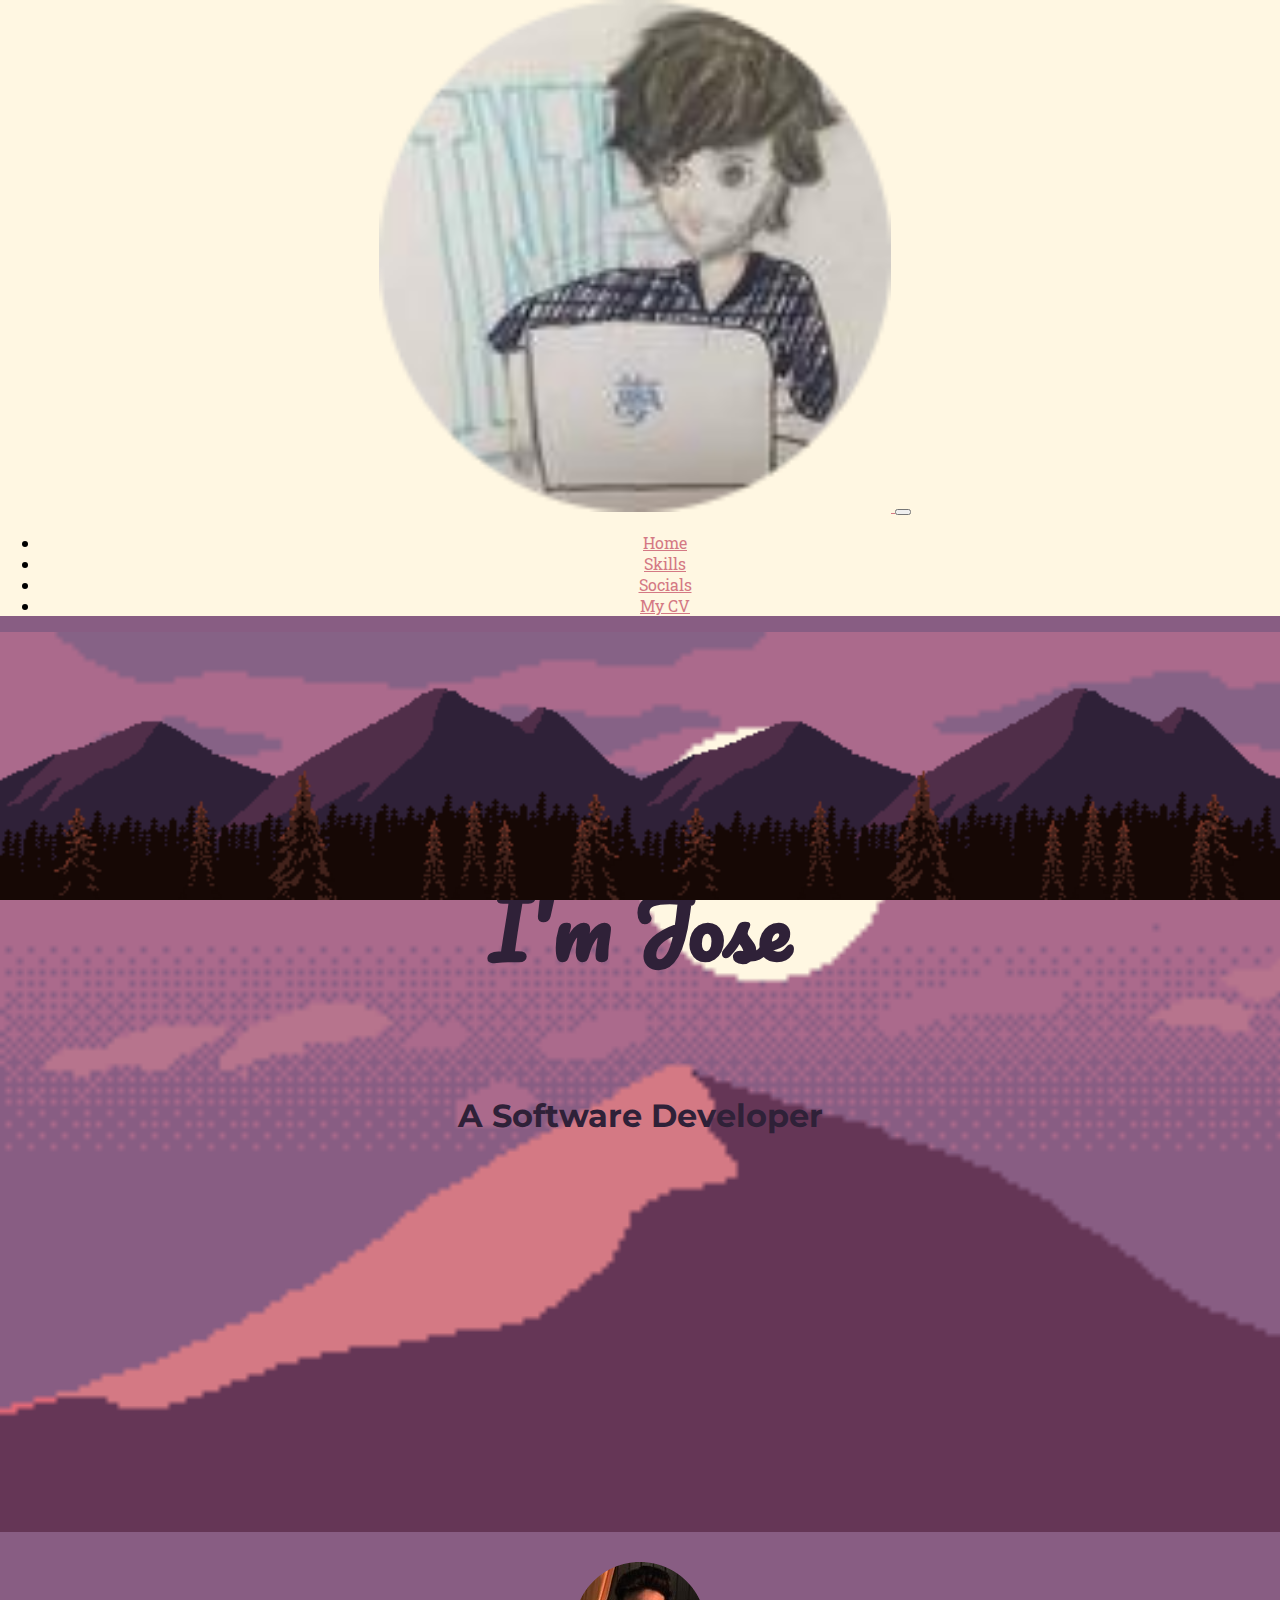
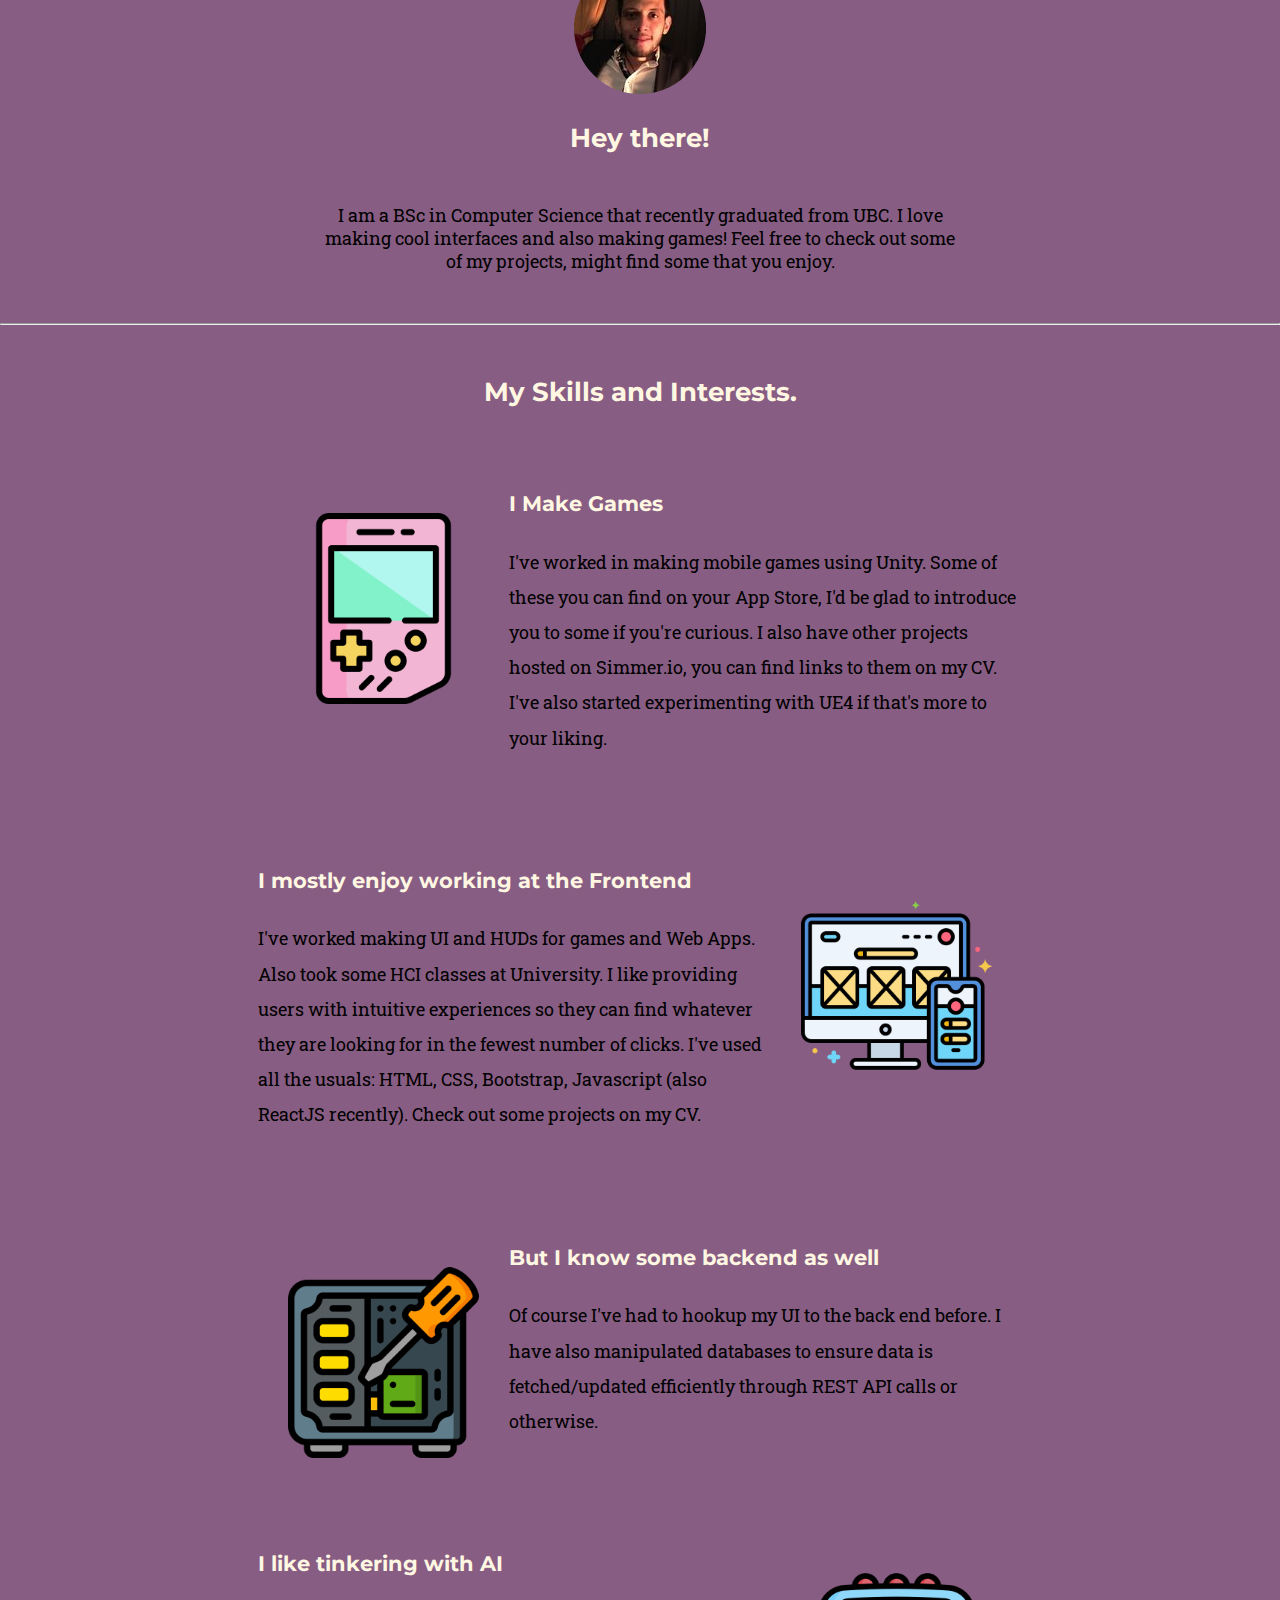
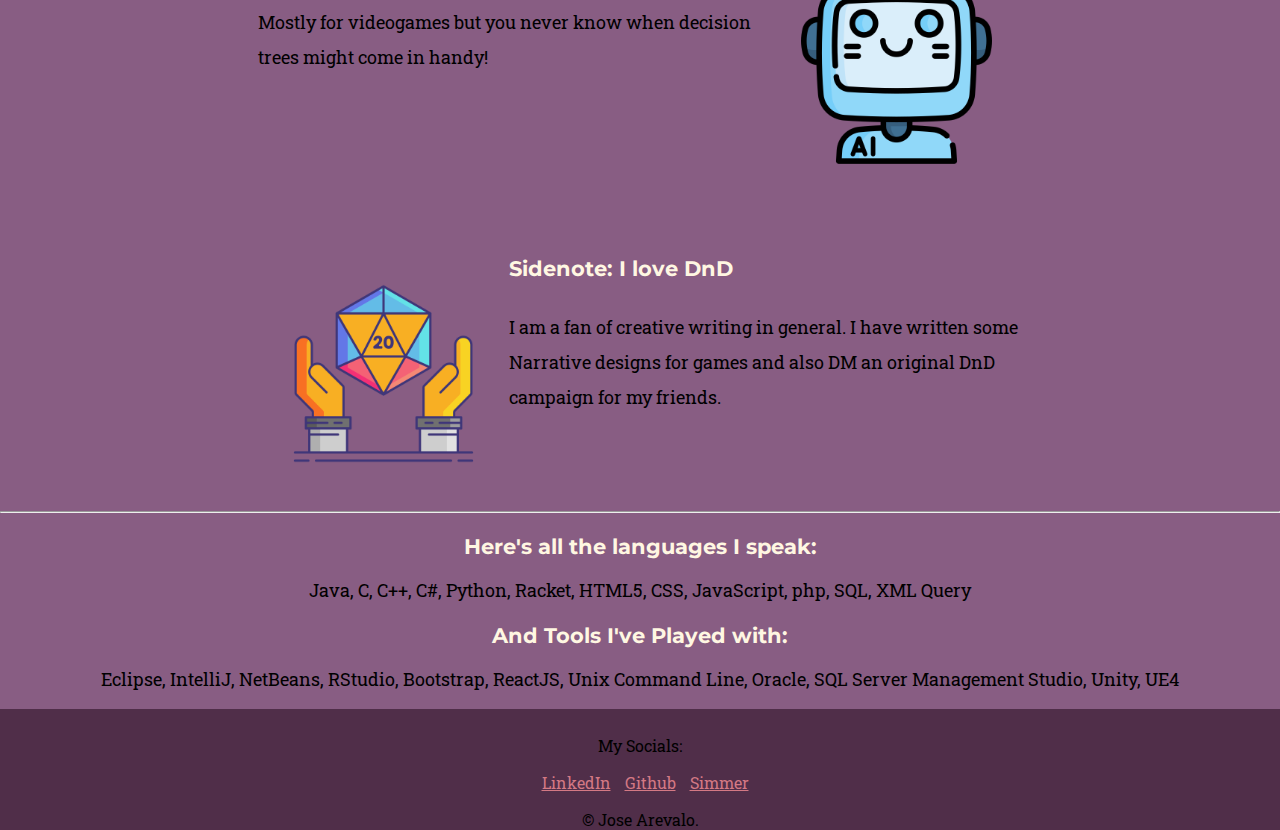
<file: index.html>
<!DOCTYPE html>
<html lang="en" dir="ltr">
  <head>
    <meta charset="utf-8">
    <title>Jose Arevalo's Personal Site</title>
    <link href="https://cdn.jsdelivr.net/npm/bootstrap@5.1.3/dist/css/bootstrap.min.css" rel="stylesheet" integrity="sha384-1BmE4kWBq78iYhFldvKuhfTAU6auU8tT94WrHftjDbrCEXSU1oBoqyl2QvZ6jIW3" crossorigin="anonymous">
    <link rel="stylesheet" href="css/master.css">
    <link rel="icon" href="favicon.ico">
    <link rel="preconnect" href="https://fonts.googleapis.com">
    <link rel="preconnect" href="https://fonts.gstatic.com" crossorigin>
    <link href="https://fonts.googleapis.com/css2?family=Montserrat&family=Pacifico&family=Roboto+Slab&display=swap" rel="stylesheet">
  </head>
  <body>
    <nav class="navbar fixed-top navbar-expand-lg navbar-light navbar-background">
      <a href="#">
        <img class="logo" src="images/Jose-logo.png" alt="Jose logo">
      </a>
      <button class="navbar-toggler" type="button" data-bs-toggle="collapse" data-bs-target="#navbarSupportedContent" aria-controls="navbarSupportedContent" aria-expanded="false" aria-label="Toggle navigation">
        <span class="navbar-toggler-icon"></span>
      </button>
      <div class="collapse navbar-collapse" id="navbarSupportedContent">
        <ul class="navbar-nav ms-auto">
          <li class="nav-item">
            <a class="nav-link" href="#Landing">Home</a>
          </li>
          <li class="nav-item">
            <a class="nav-link" href="#Skills">Skills</a>
          </li>
          <li class="nav-item">
            <a class="nav-link" href="#Footer">Socials</a>
          </li>
          <li class="nav-item">
            <a class="nav-link" href="cv.html">My CV</a>
          </li>
        </ul>
      </div>
    </nav>
    <div class="top-container" id="Landing">
      <h1>I'm Jose</h1>
      <h3 class="intro-title" >A Software Developer</h3>
      <img class= "pixel-image" src="images/pixel-mountain-mountains.png" alt="mountains">
      <img class= "pixel-image" src="images/pixel-mountain-trees.png" alt="trees">
      <img class= "pixel-image" src="images/pixel-mountain-foreground-trees.png" alt="trees-foreground">
    </div>
    <div class="middle-container" id="Skills">
      <div class="profile">
        <img src="images/Jose's Photo-circled.png" alt="Jose's Picture">
        <h2>Hey there!</h2>
        <p class="profile-p">I am a BSc in Computer Science that recently graduated from UBC. I love making cool interfaces and also making games! Feel free to check out some of my projects, might find some that you enjoy.</p>
      </div>
      <hr>
      <div class="skills">
        <h2>My Skills and Interests.</h2>
        <table>
          <tr>
            <td>
              <div class="skill-row">
                <img class="skill-image left-float-image" src="images/gaming-device.png" alt="gaming device pic">
                <h3>I Make Games</h3>
                <p>I've worked in making mobile games using Unity. Some of these you can find on your App Store, I'd be glad to introduce you to some if you're curious. I also have other projects hosted on Simmer.io, you can find links to them on my CV. I've also started experimenting with UE4 if that's more to your liking.</p>
              </div>
            </td>
          </tr>
          <tr>
            <td>
              <div class="skill-row">
                <img class="skill-image right-float-image" src="images/UI-image.png" alt="UI pic">
                <h3>I mostly enjoy working at the Frontend</h3>
                <p>I've worked making UI and HUDs for games and Web Apps. Also took some HCI classes at University. I like providing users with intuitive experiences so they can find whatever they are looking for in the fewest number of clicks. I've used all the usuals: HTML, CSS, Bootstrap, Javascript (also ReactJS recently). Check out some projects on my CV.</p>
              </div>
            </td>
          </tr>
          <tr>
            <td>
              <div class="skill-row">
                <img class="skill-image left-float-image" src="images/backend-image.png" alt="backend pic">
                <h3>But I know some backend as well</h3>
                <p>Of course I've had to hookup my UI to the back end before. I have also manipulated databases to ensure data is fetched/updated efficiently through REST API calls or otherwise.</p>
              </div>
            </td>
          </tr>
          <tr>
            <td>
              <div class="skill-row">
                <img class="skill-image right-float-image" src="images/robot-image.png" alt="robot pic">
                <h3>I like tinkering with AI</h3>
                <p>Mostly for videogames but you never know when decision trees might come in handy!</p>
              </div>
            </td>
          </tr>
          <tr>
            <td>
              <div class="skill-row">
                <img class="skill-image left-float-image" src="images/d20.png" alt="D20P pic">
                <h3>Sidenote: I love DnD</h3>
                <p>I am a fan of creative writing in general. I have written some Narrative designs for games and also DM an original DnD campaign for my friends.</p>
              </div>
            </td>
          </tr>
        </table>
      </div>
      <hr>
      <h3>Here's all the languages I speak:</h3>
      <p>Java, C, C++, C#, Python, Racket,
        HTML5, CSS, JavaScript, php,
        SQL, XML Query
      </p>
      <h3>And Tools I've Played with: </h3>
      <p>Eclipse, IntelliJ, NetBeans,
        RStudio, Bootstrap, ReactJS,
        Unix Command Line,
        Oracle, SQL Server Management Studio, Unity, UE4
      </p>
    </div>


    <div class="bottom-container" id="Footer">
      <p>My Socials: </p>
      <a class="footer-link" href="https://www.linkedin.com/">LinkedIn</a>
      <a class="footer-link" href="https://github.com/JDAV96">Github</a>
      <a class="footer-link" href="https://simmer.io/@JDAV96/">Simmer</a>
      <p>© Jose Arevalo.</p>
    </div>
    <script src="https://cdn.jsdelivr.net/npm/bootstrap@5.1.3/dist/js/bootstrap.bundle.min.js" integrity="sha384-ka7Sk0Gln4gmtz2MlQnikT1wXgYsOg+OMhuP+IlRH9sENBO0LRn5q+8nbTov4+1p" crossorigin="anonymous"></script>
  </body>
</html>
</file>
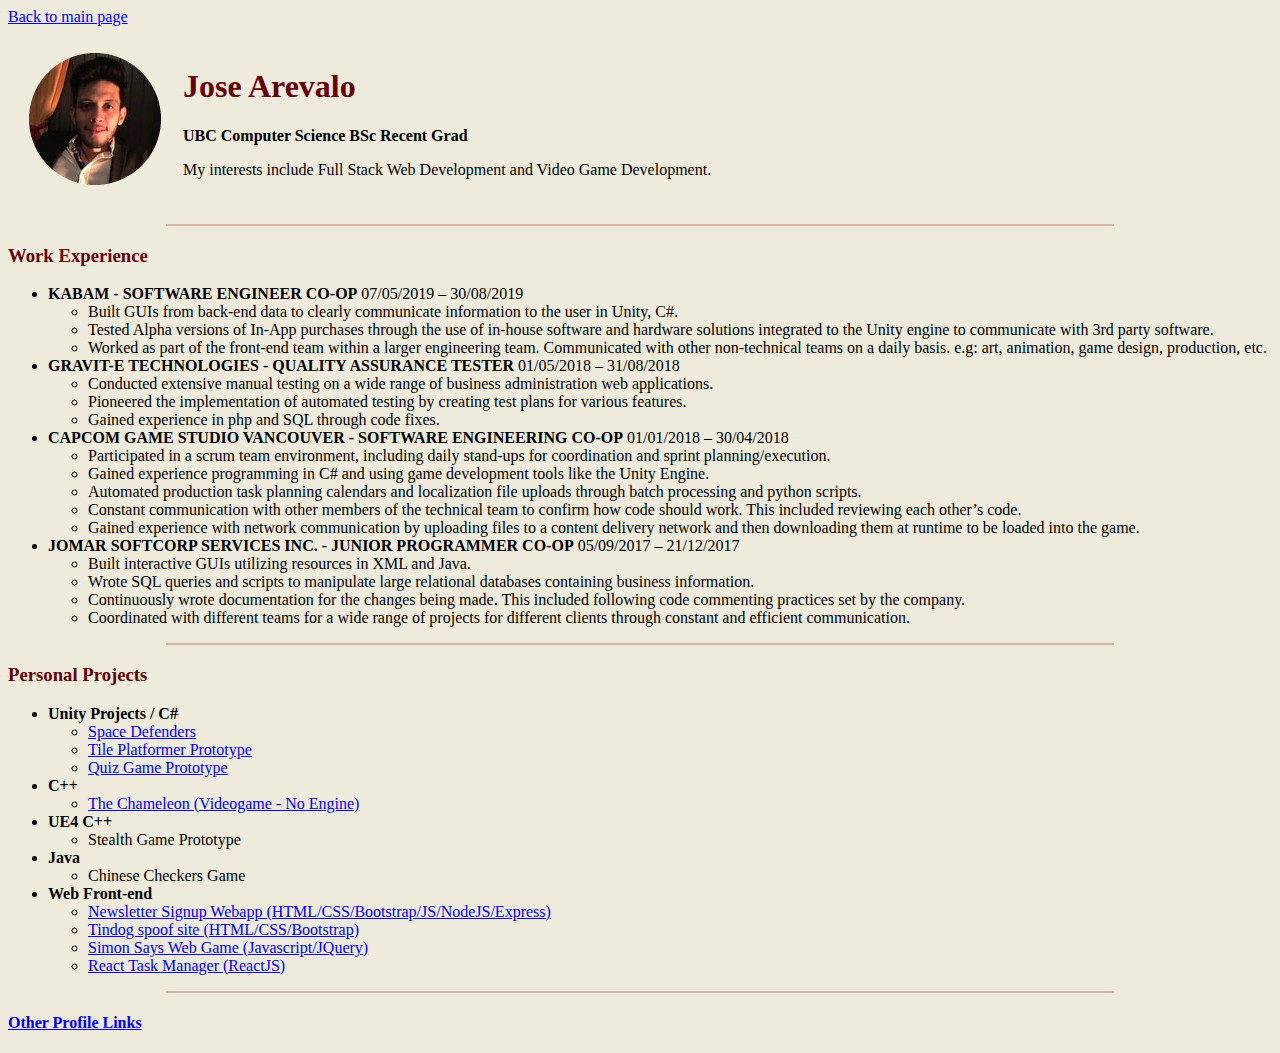
<file: cv.html>
<!DOCTYPE html>
<html lang="en" dir="ltr">

<head>
  <meta charset="utf-8">
  <title>Jose Arevalo's CV</title>
  <link rel="stylesheet" href="css/cv-stylesheet.css">
  <link rel="icon" href="favicon.ico">
</head>

<body>
  <a href="index.html">Back to main page</a>
  <table cellspacing = "20">
    <tr>
      <td><img src="images/Jose's Photo-circled.png" alt="Jose's Picture" /></td>
      <td><h1>Jose Arevalo</h1>
      <p><strong>UBC Computer Science BSc Recent Grad</strong></p>
      <p>My interests include Full Stack Web Development and Video Game Development.</p></td>
    </tr>
  </table>
  <hr>
  <h3>Work Experience</h3>
  <ul>
    <li><strong>KABAM - SOFTWARE ENGINEER CO-OP</strong> 07/05/2019 – 30/08/2019</li>
      <ul>
        <li>Built GUIs from back-end data to clearly communicate information to the user in Unity, C#.</li>
        <li>Tested Alpha versions of In-App purchases through the use of in-house software and hardware solutions integrated to the Unity engine to communicate with 3rd party software.</li>
        <li>Worked as part of the front-end team within a larger engineering team. Communicated with other non-technical teams on a daily basis. e.g: art, animation, game design, production, etc.</li>
      </ul>
    <li><strong>GRAVIT-E TECHNOLOGIES - QUALITY ASSURANCE TESTER</strong> 01/05/2018 – 31/08/2018</li>
      <ul>
        <li>Conducted extensive manual testing on a wide range of business administration web applications.</li>
        <li>Pioneered the implementation of automated testing by creating test plans for various features.</li>
        <li>Gained experience in php and SQL through code fixes.</li>
      </ul>
    <li><strong>CAPCOM GAME STUDIO VANCOUVER - SOFTWARE ENGINEERING CO-OP</strong> 01/01/2018 – 30/04/2018</li>
      <ul>
        <li>Participated in a scrum team environment, including daily stand-ups for coordination and sprint planning/execution.</li>
        <li>Gained experience programming in C# and using game development tools like the Unity Engine.</li>
        <li>Automated production task planning calendars and localization file uploads through batch processing and python scripts.</li>
        <li>Constant communication with other members of the technical team to confirm how code should work. This included reviewing each other’s code.</li>
        <li>Gained experience with network communication by uploading files to a content delivery network and then downloading them at runtime to be loaded into the game.</li>
      </ul>
    <li><strong>JOMAR SOFTCORP SERVICES INC. - JUNIOR PROGRAMMER CO-OP</strong> 05/09/2017 – 21/12/2017</li>
      <ul>
        <li>Built interactive GUIs utilizing resources in XML and Java.</li>
        <li>Wrote SQL queries and scripts to manipulate large relational databases containing business information.</li>
        <li>Continuously wrote documentation for the changes being made. This included following code commenting practices set by the company.</li>
        <li>Coordinated with different teams for a wide range of projects for different clients through constant and efficient communication.</li>
      </ul>
  </ul>
  <hr>
  <h3>Personal Projects</h3>
  <ul>
    <li><strong>Unity Projects / C#</strong></li>
      <ul>
        <li><a href="https://simmer.io/@JDAV96/space-defender">Space Defenders</a></li>
        <li><a href="https://simmer.io/@JDAV96/tile-adventure">Tile Platformer Prototype</a></li>
        <li><a href="https://simmer.io/@JDAV96/quizzy">Quiz Game Prototype</a></li>
      </ul>
    <li><strong>C++</strong></li>
      <ul>
        <li><a href="pdfs/The Chameleon Expo.pdf">The Chameleon (Videogame - No Engine)</a></li>
      </ul>
    <li><strong>UE4 C++</strong></li>
      <ul>
        <li>Stealth Game Prototype</li>
      </ul>
    <li><strong>Java</strong></li>
      <ul>
        <li>Chinese Checkers Game</li>
      </ul>
    <li><strong>Web Front-end</strong></li>
      <ul>
        <li><a href="https://sleepy-fortress-48748.herokuapp.com/"> Newsletter Signup Webapp (HTML/CSS/Bootstrap/JS/NodeJS/Express)</a></li>
        <li><a href="tindog.html">Tindog spoof site (HTML/CSS/Bootstrap)</a></li>
        <li><a href="simon.html">Simon Says Web Game (Javascript/JQuery)</a></li>
        <li><a href="pdfs/Task Tracker Expo.pdf">React Task Manager (ReactJS)</a></li>
      </ul>
  </ul>
  <hr>
  <h4><a href="other-profiles.html">Other Profile Links</a></h6>
</body>

</html>
</file>
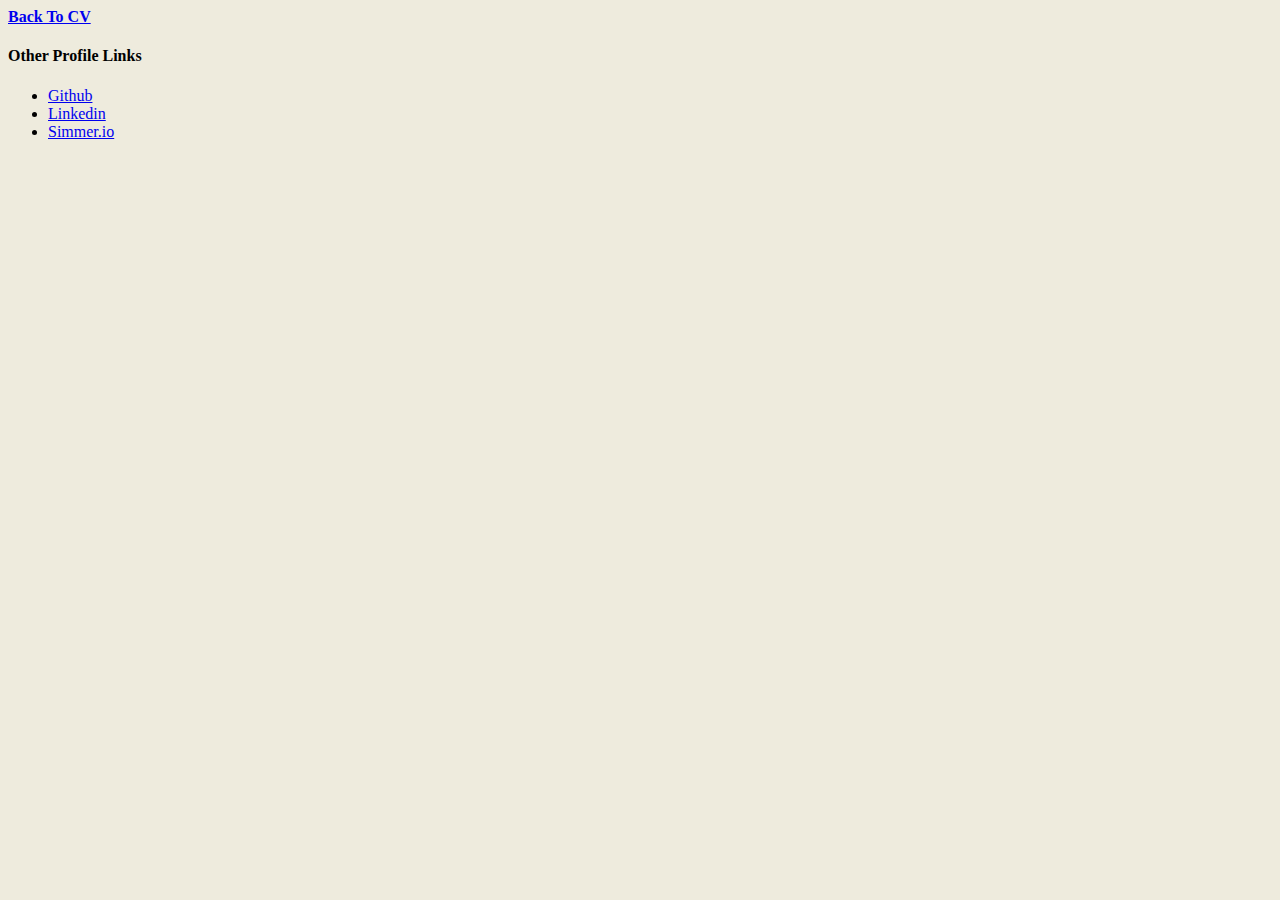
<file: other-profiles.html>
<!DOCTYPE html>
<html lang="en" dir="ltr">
  <head>
    <meta charset="utf-8">
    <title>Other profiles</title>
    <link rel="stylesheet" href="css/cv-stylesheet.css">
  </head>
  <body>
    <strong><a href="cv.html">Back To CV</a></strong>
    <h4>Other Profile Links</h6>
    <ul>
      <li><a href="https://github.com/JDAV96">Github</a></li>
      <li><a href="https://www.linkedin.com/in/josearevalo96">Linkedin</a></li>
      <li><a href="https://simmer.io/@JDAV96">Simmer.io</a></li>
    </ul>
  </body>
</html>
</file>
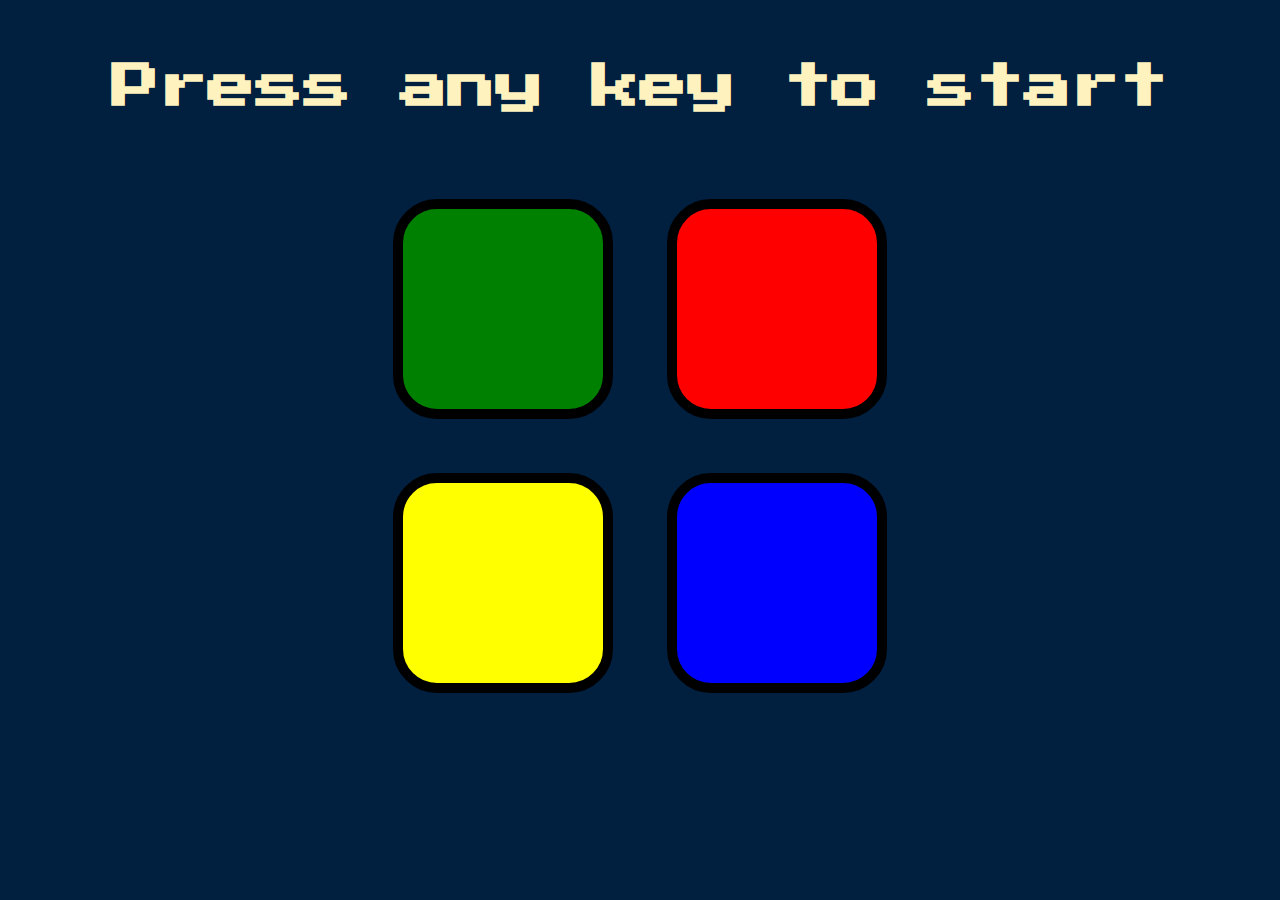
<file: simon.html>
<!DOCTYPE html>
<html lang="en" dir="ltr">

<head>
  <meta charset="utf-8">
  <title>Simon</title>
  <link rel="stylesheet" href="css/simon-styles.css">
  <link rel="preconnect" href="https://fonts.googleapis.com">
  <link rel="preconnect" href="https://fonts.gstatic.com" crossorigin>
  <link href="https://fonts.googleapis.com/css2?family=Press+Start+2P&display=swap" rel="stylesheet">
</head>

<body>
  <h1 class="main-title" id="level-title">Press any key to start</h1>
  <div class="container">
    <div class="row">

      <div type="button" id="green" class="btn green">

      </div>

      <div type="button" id="red" class="btn red">

      </div>
    </div>

    <div class="row">

      <div type="button" id="yellow" class="btn yellow">

      </div>
      <div type="button" id="blue" class="btn blue">

      </div>

    </div>

  </div>
  <script src="https://ajax.googleapis.com/ajax/libs/jquery/3.6.0/jquery.min.js"></script>
  <script src="simon.js" charset="utf-8"></script>
</body>

</html>
</file>
<file: css/master.css>
html
{
  height: 100%;
}

body
{
  height: 100%;
  margin: 0;
  text-align: center;
  background-color: #885d83;
  font-family: 'Roboto Slab', serif;
}

h1
{
  margin-top: 0;
  font-family: 'Pacifico', cursive;
  position: relative;
  top: 25%;
  color: #2f2138;
  font-size: 5em;
}

h2
{
  font-family: 'Montserrat', sans-serif;
  color: #fff7e2;
}

h3
{
  font-family: 'Montserrat', sans-serif;
  color: #fff7e2;
}

a
{
  margin-left: 10px;
  color: #d47984;
}

.logo
{
  width:40%;
}

.navbar-background
{
  background-color: #fff7e2;
}

.link-color
{
  color: #fff7e2;
}

.top-container
{
  height: 100%;
  width: 100%;
  background-image: url("../images/pixel-mountain-mountain-far.png"), url("../images/pixel-mountain-bg.png");
  background-repeat: no-repeat;
  background-size: cover;
}

.intro-title
{
  position: relative;
  top: 30%;
  color: #2f2138;
  font-size: 2em;
}

.pixel-image
{
  width: 100;
  width: -moz-available;          /* WebKit-based browsers will ignore this. */
  width: -webkit-fill-available;  /* Mozilla-based browsers will ignore this. */
  width: fill-available;
  position: absolute;
  left: 0;
  bottom: 0;
}

.middle-container
{
  font-size: 1.1em;
}

.profile
{
  margin-top: 30px;
}

.profile-p
{
  width: 50%;
  margin: 50px auto;
}

.skills
{
  margin-top: 50px;
}

.skill-row
{
  width: 60%;
  margin: 50px auto;
  text-align: left;
  line-height: 2;
}

.skill-image
{
  width: 25%;
}

.left-float-image
{
  float: left;
  margin: 30px;
}

.right-float-image
{
  float: right;
  margin: 30px;
}

.bottom-container
{
  padding-top: 10px;
  background-color: #502e49;
}
</file>
<file: css/cv-stylesheet.css>
body
  {
    background-color: #EEEBDD;
  }

  hr
  {
    background-color: #D8B6A4;
    border-style: none;
    height: 2px;
    width: 75%;
  }

  h1
  {
    color: #630000;
  }

  h3
  {
    color: #630000;
  }

  p
  {
    color: #000000;
  }

  li
  {
    color: #000000;;
  }
</file>
<file: css/simon-styles.css>
body
{
  text-align: center;
  background-color: #011F3F;
}

.main-title
{
  font-family: 'Press Start 2P', cursive;
  font-size: 3rem;
  margin:  5%;
  color: #FEF2BF;
}

.container
{
  display: block;
  width: 50%;
  margin: auto;

}

.btn
{
  margin: 25px;
  display: inline-block;
  height: 200px;
  width: 200px;
  border: 10px solid black;
  border-radius: 20%;
}

.game-over
{
  background-color: red;
  opacity: 0.8;
}

.red
{
  background-color: red;
}

.green
{
  background-color: green;
}

.blue
{
  background-color: blue;
}

.yellow
{
  background-color: yellow;
}

.pressed
{
  box-shadow: 0 0 20px white;
  background-color: grey;
}
</file>
